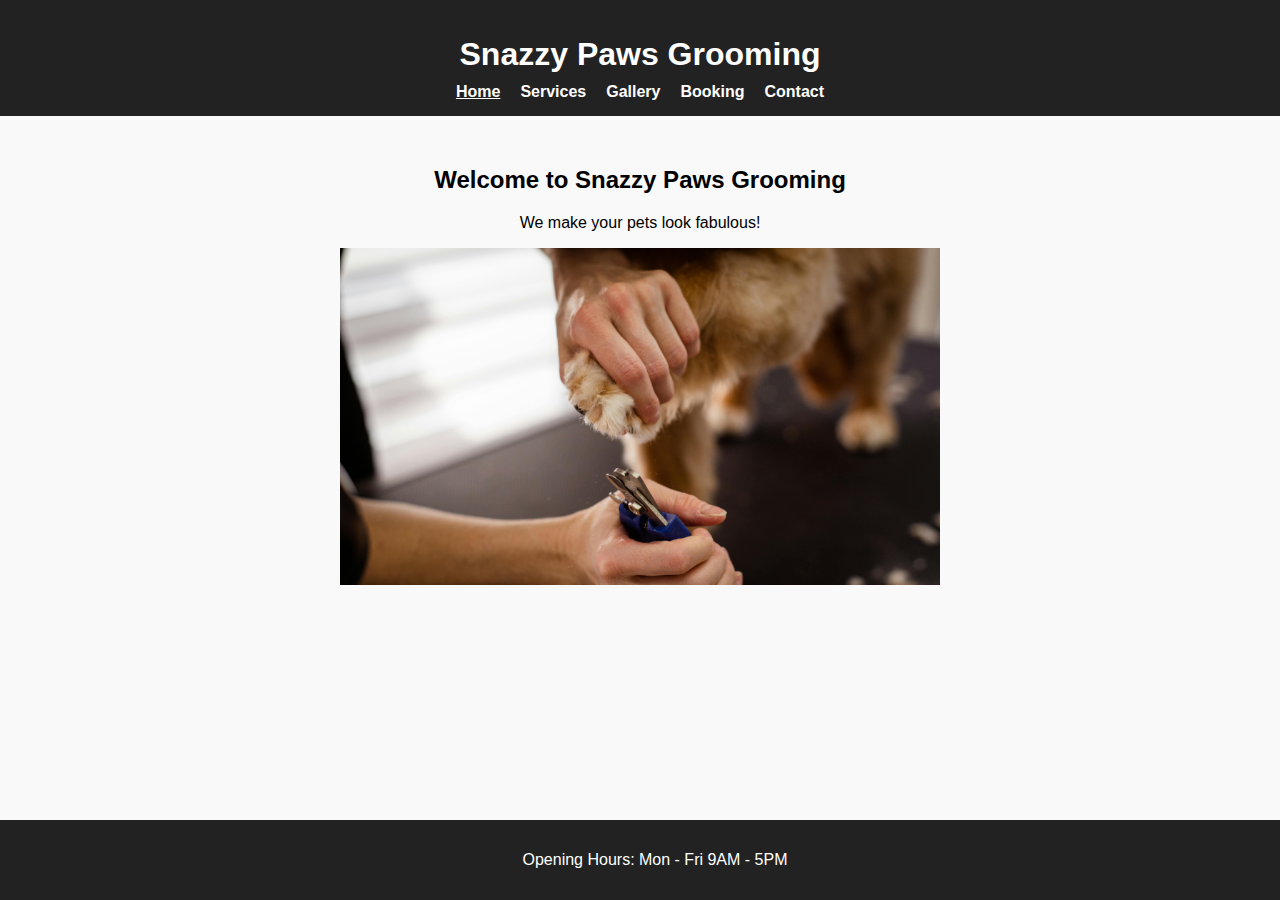
<file: index.html>
<!DOCTYPE html>
<html lang="en">
<head>
    <meta charset="UTF-8">
    <meta name="viewport" content="width=device-width, initial-scale=1.0">
    <title>Home - Snazzy Paws Grooming</title>
    <link rel="stylesheet" href="CSS/style.css">
</head>
<body>
<header>
  <h1 class="site-title">Snazzy Paws Grooming</h1>
    <nav aria-label="Main navigation">
        <ul>
            <li><a href="index.html" class="active">Home</a></li>
            <li><a href="services.html">Services</a></li>
            <li><a href="gallery.html">Gallery</a></li>
            <li><a href="booking.html">Booking</a></li>
            <li><a href="contact.html">Contact</a></li>
        </ul>
    </nav>
</header>

<main>
  <section aria-label="Welcome">
    <h2>Welcome to Snazzy Paws Grooming</h2>
        <p>We make your pets look fabulous!</p>
        <img src="Images/Dog_Grooming.jpg" alt="Dog getting nails clipped at Snazzy Paws Grooming" width="600" height="400">
  </section>
</main>

<footer>
  <p>Opening Hours: Mon - Fri 9AM - 5PM</p>
</footer>
</body>
</html>
</file>
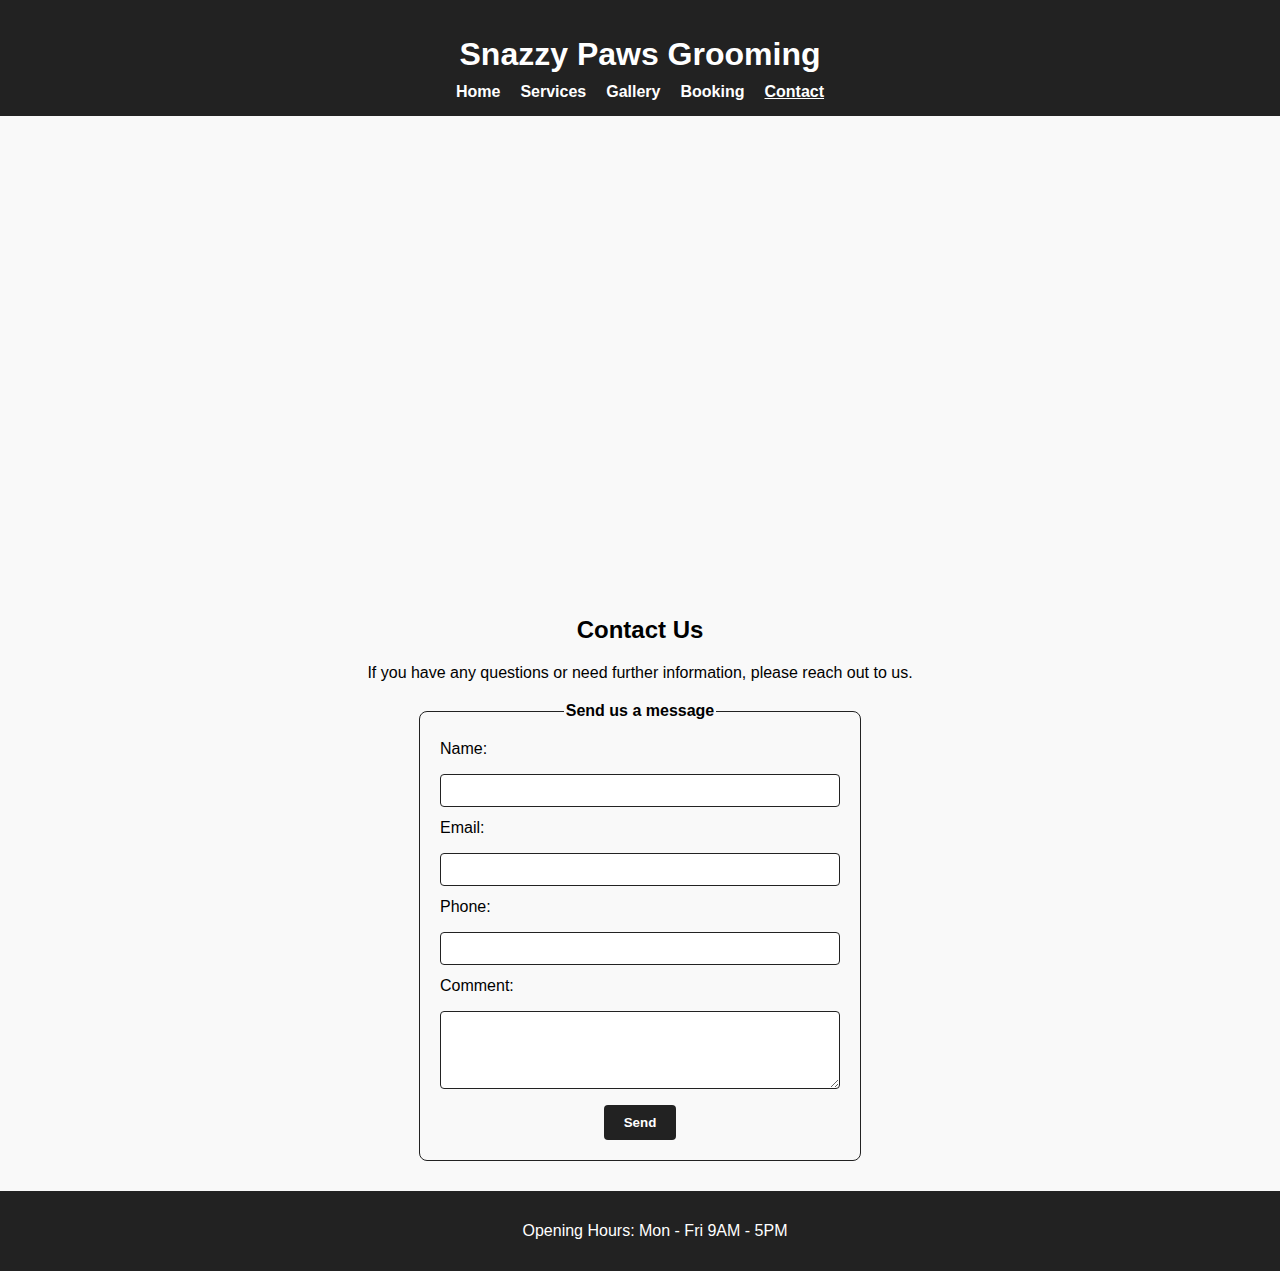
<file: contact.html>
<!DOCTYPE html>
<html lang="en">
<head>
    <meta charset="UTF-8">
    <meta name="viewport" content="width=device-width, initial-scale=1.0">
    <title>Contact - Snazzy Paws Grooming</title>
    <link rel="stylesheet" href="CSS/style.css">
</head>
<body>
<header>
  <h1 class="site-title">Snazzy Paws Grooming</h1>
  <nav aria-label="Main navigation">
    <ul>
      <li><a href="index.html">Home</a></li>
      <li><a href="services.html">Services</a></li>
      <li><a href="gallery.html">Gallery</a></li>
      <li><a href="booking.html">Booking</a></li>
      <li><a href="contact.html" class="active">Contact</a></li>
    </ul>
  </nav>
</header>

<main>
    <section aria-label="Contact Information" style="text-align: center;">
        <iframe
            src="https://www.google.com/maps/embed?pb=!1m14!1m8!1m3!1d604805.6746925895!2d167.9!3d-47!3m2!1i1024!2i768!4f13.1!3m3!1m2!1s0xa82c0197b050ae25%3A0x500ef868479d930!2sStewart%20Island!5e0!3m2!1sen!2snz!4v1721550000000!5m2!1sen!2snz"
            width="600"
            height="450"
            style="border:0;"
            allowfullscreen
            loading="lazy"
            referrerpolicy="no-referrer-when-downgrade">
        </iframe>

    <h2>Contact Us</h2>
    <p>If you have any questions or need further information, please reach out to us.</p>
    <form class="contact-form" aria-label="Contact Form">
      <fieldset>
        <legend>Send us a message</legend>
        <div class="form-fields">
          <label for="name">Name:</label>
          <input type="text" id="name" name="name" required>

          <label for="email">Email:</label>
          <input type="email" id="email" name="email" required>

          <label for="phone">Phone:</label>
          <input type="tel" id="phone" name="phone">

          <label for="comment">Comment:</label>
          <textarea id="comment" name="comment" rows="4"></textarea>
        </div>
        <button type="submit">Send</button>
      </fieldset>
    </form>
  </section>
</main>

<footer>
  <p>Opening Hours: Mon - Fri 9AM - 5PM</p>
</footer>
</body>
</html>
</file>
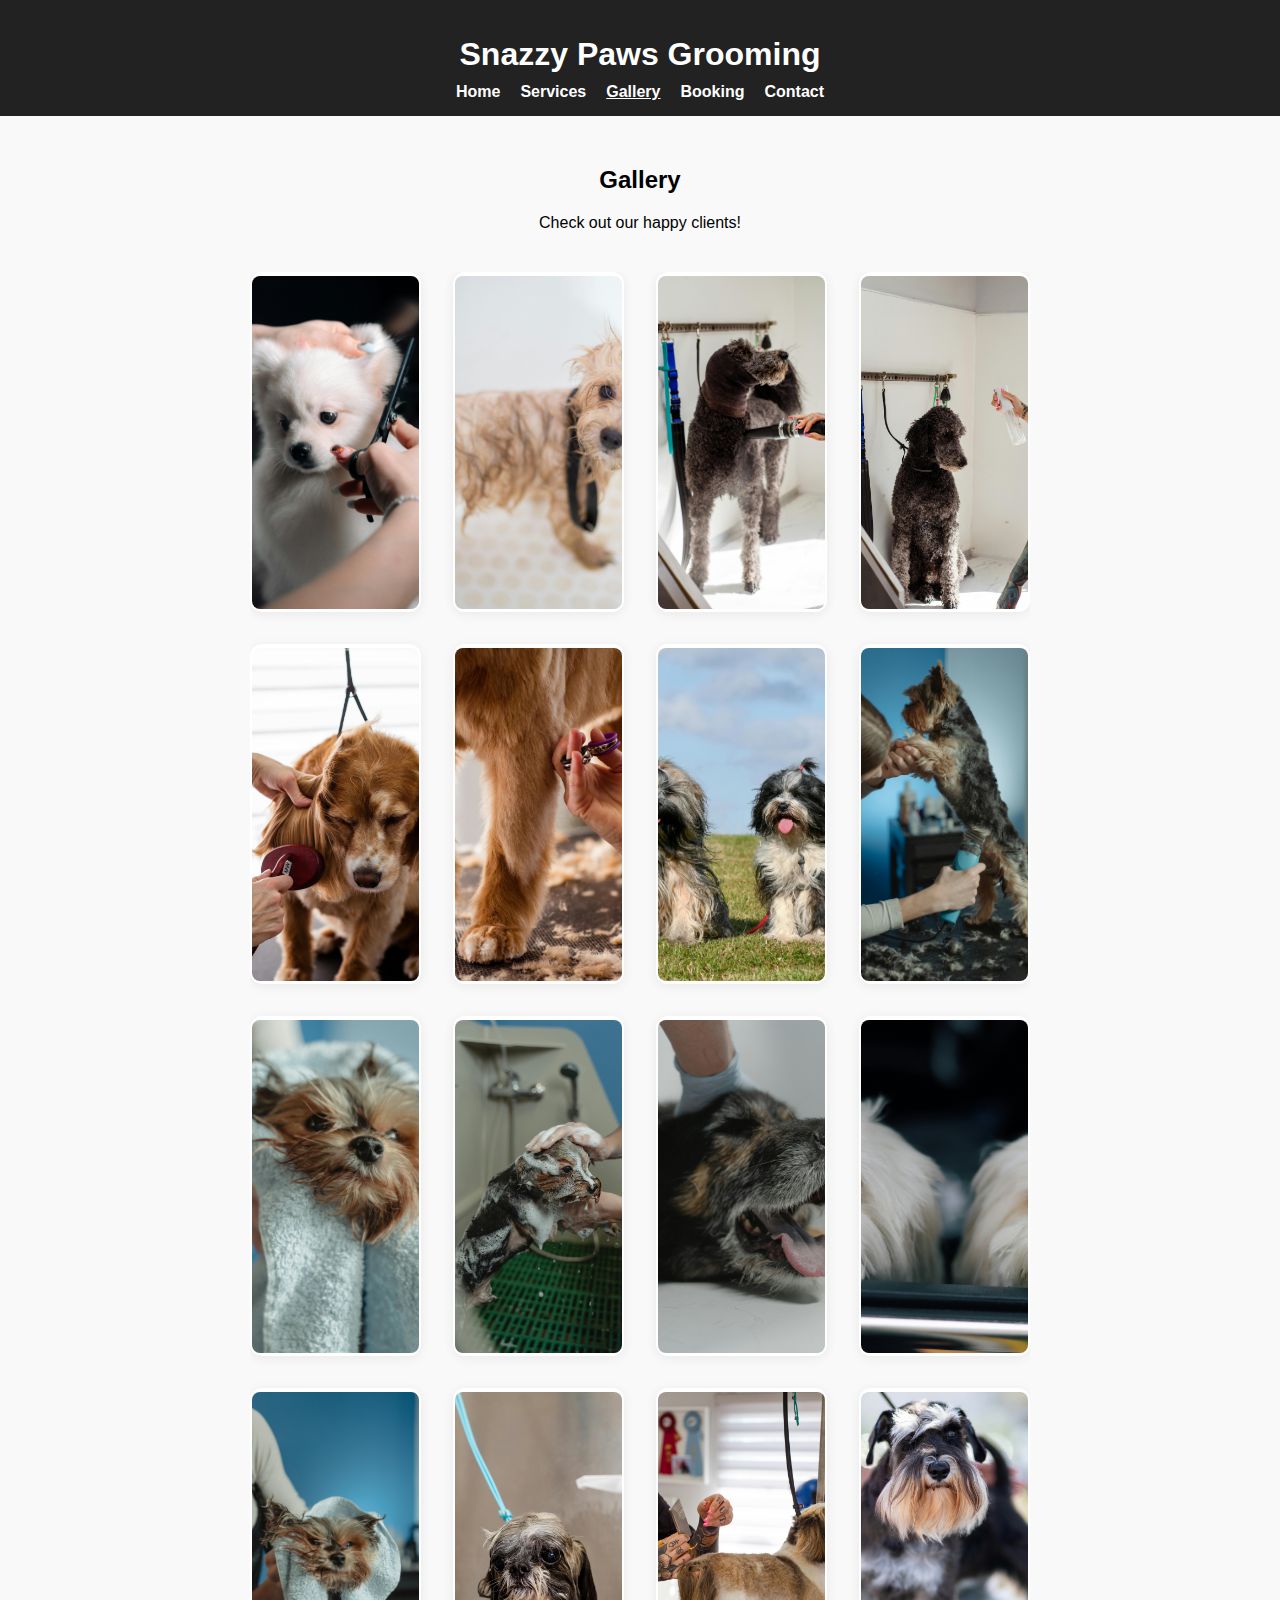
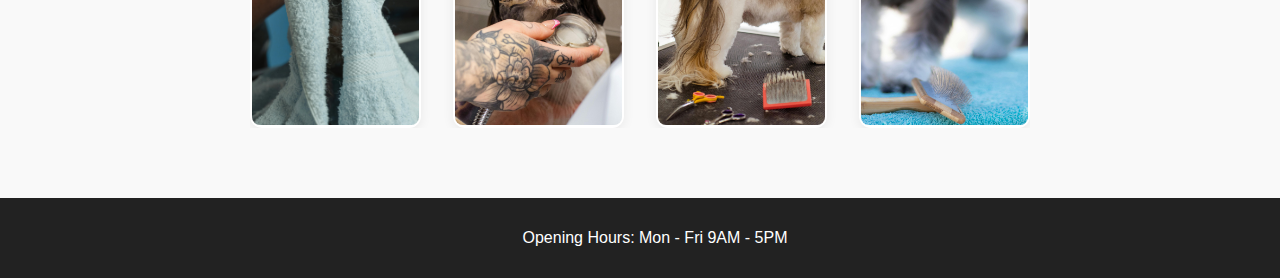
<file: gallery.html>
<!DOCTYPE html>
<html lang="en">
<head>
    <meta charset="UTF-8">
    <meta name="viewport" content="width=device-width, initial-scale=1.0">
    <title>Gallery - Snazzy Paws Grooming</title>
    <link rel="stylesheet" href="CSS/style.css">
</head>
<body>
<header>
  <h1 class="site-title">Snazzy Paws Grooming</h1>
  <nav aria-label="Main navigation">
    <ul>
      <li><a href="index.html">Home</a></li>
      <li><a href="services.html">Services</a></li>
      <li><a href="gallery.html" class="active">Gallery</a></li>
      <li><a href="booking.html">Booking</a></li>
      <li><a href="contact.html">Contact</a></li>
    </ul>
  </nav>
</header>

<main>
  <section aria-label="Gallery">
    <h2>Gallery</h2>
    <p>Check out our happy clients!</p>
        <div class="photo-grid">
        <div class="photo-item"><img src="Images/Dog_Gallery_1.jpg" alt="Small white dog being trimmed with scissors"></div>
        <div class="photo-item"><img src="Images/Dog_Gallery_2.jpg" alt="Small dog mid rinse"></div>
        <div class="photo-item"><img src="Images/Dog_Gallery_3.jpg" alt="Large dog being vaccumed mid groom"></div>
        <div class="photo-item"><img src="Images/Dog_Gallery_4.jpg" alt="Large dog being dampened by a water spray bottle"></div>
        <div class="photo-item"><img src="Images/Dog_Gallery_5.jpg" alt="Dog's fluffy ear being brushed"></div>
        <div class="photo-item"><img src="Images/Dog_Gallery_6.jpg" alt="Small dogs leg being trimmed with scissors"></div>
        <div class="photo-item"><img src="Images/Dog_Gallery_7.jpg" alt="Two happy dogs after a shower"></div>
        <div class="photo-item"><img src="Images/Dog_Gallery_8.jpg" alt="Small dog being clipped"></div>
        <div class="photo-item"><img src="Images/Dog_Gallery_9.jpg" alt="Small dog being dried with a towel"></div>
        <div class="photo-item"><img src="Images/Dog_Gallery_10.jpg" alt="Small dog being shampoo'd"></div>
        <div class="photo-item"><img src="Images/Dog_Gallery_11.jpg" alt="Dog yawning mid groom"></div>
        <div class="photo-item"><img src="Images/Dog_Gallery_12.jpg" alt="Two small dogs after grooming"></div>
        <div class="photo-item"><img src="Images/Dog_Gallery_13.jpg" alt="Small dog being dried with a towel"></div>
        <div class="photo-item"><img src="Images/Dog_Gallery_14.jpg" alt="Small dog mid rinse"></div>
        <div class="photo-item"><img src="Images/Dog_Gallery_15.jpg" alt="Dog being trimmed with a comb and scissors"></div>
        <div class="photo-item"><img src="Images/Dog_Gallery_16.jpg" alt="Cute dog post groom"></div>
        </div>
  </section>
</main>

<footer>
  <p>Opening Hours: Mon - Fri 9AM - 5PM</p>
</footer>
</body>
</html>
</file>
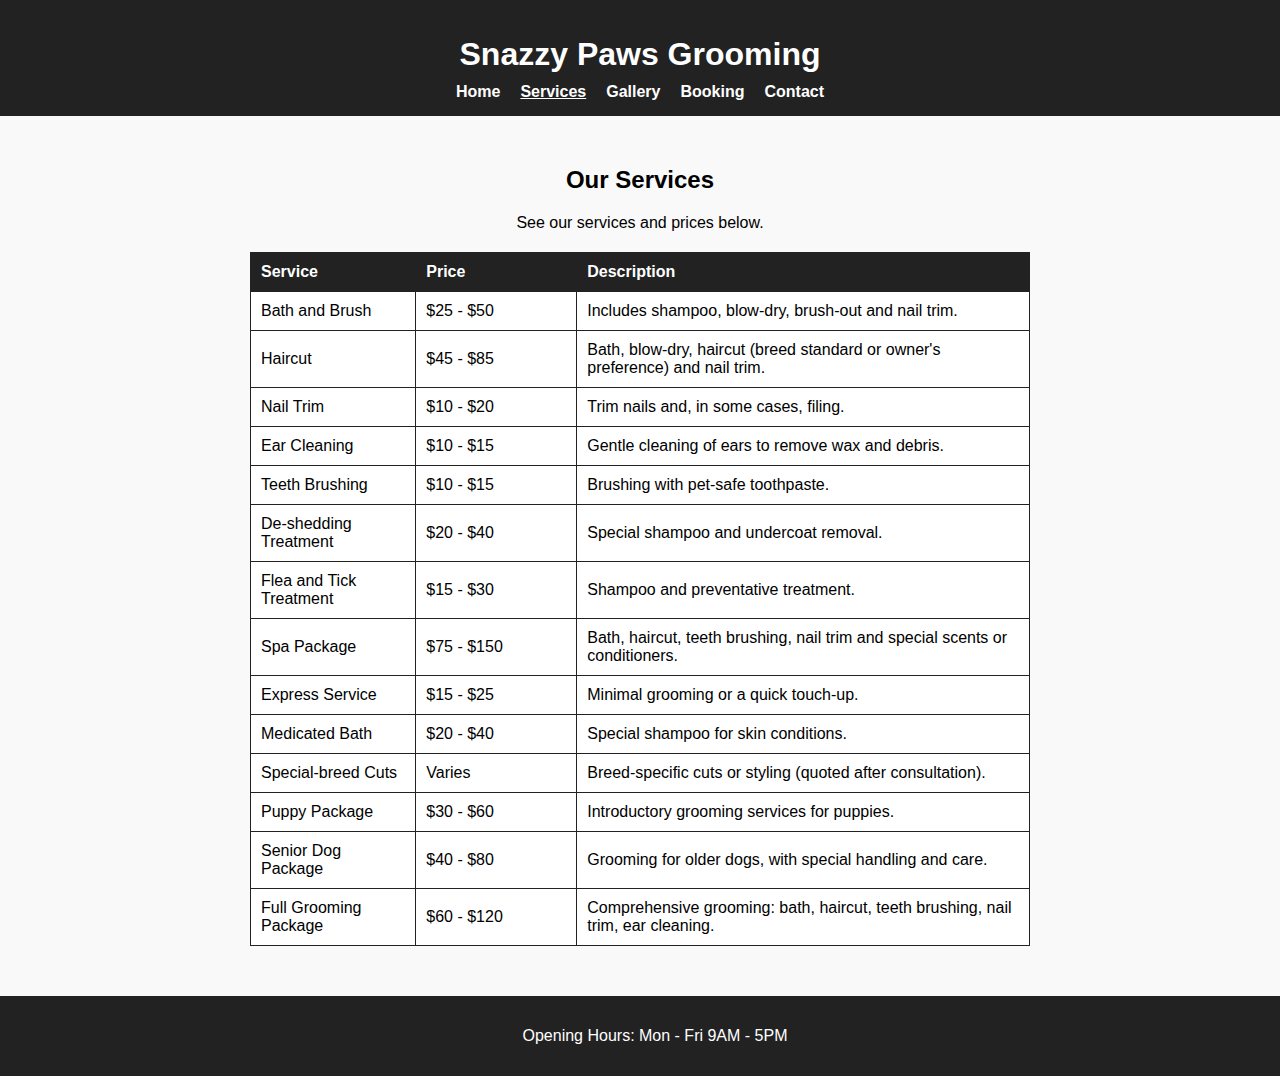
<file: services.html>
<!DOCTYPE html>
<html lang="en">
<head>
    <meta charset="UTF-8">
    <meta name="viewport" content="width=device-width, initial-scale=1.0">
    <title>Services - Snazzy Paws Grooming</title>
    <link rel="stylesheet" href="CSS/style.css">
</head>
<body>
<header>
  <h1 class="site-title">Snazzy Paws Grooming</h1>
    <nav aria-label="Main navigation">
        <ul>
            <li><a href="index.html">Home</a></li>
            <li><a href="services.html" class="active">Services</a></li>
            <li><a href="gallery.html">Gallery</a></li>
            <li><a href="booking.html">Booking</a></li>
            <li><a href="contact.html">Contact</a></li>
        </ul>
    </nav>
</header>

<main>
    <section aria-label="Services List">
        <h2>Our Services</h2>
        <p>See our services and prices below.</p>
        <table>
            <thead>
                <tr>
                    <th scope="col">Service</th>
                    <th scope="col">Price</th>
                    <th scope="col">Description</th>
                </tr>
            </thead>
            <tbody>
                <tr>
                    <td>Bath and Brush</td>
                    <td>$25 - $50</td>
                    <td>Includes shampoo, blow-dry, brush-out and nail trim.</td>
                </tr>
                <tr>
                    <td>Haircut</td>
                    <td>$45 - $85</td>
                    <td>Bath, blow-dry, haircut (breed standard or owner's preference) and nail trim.</td>
                </tr>
                <tr>
                    <td>Nail Trim</td>
                    <td>$10 - $20</td>
                    <td>Trim nails and, in some cases, filing.</td>
                </tr>
                <tr>
                    <td>Ear Cleaning</td>
                    <td>$10 - $15</td>
                    <td>Gentle cleaning of ears to remove wax and debris.</td>
                </tr>
                <tr>
                    <td>Teeth Brushing</td>
                    <td>$10 - $15</td>
                    <td>Brushing with pet-safe toothpaste.</td>
                </tr>
                <tr>
                    <td>De-shedding Treatment</td>
                    <td>$20 - $40</td>
                    <td>Special shampoo and undercoat removal.</td>
                </tr>
                <tr>
                    <td>Flea and Tick Treatment</td>
                    <td>$15 - $30</td>
                    <td>Shampoo and preventative treatment.</td>
                </tr>
                <tr>
                    <td>Spa Package</td>
                    <td>$75 - $150</td>
                    <td>Bath, haircut, teeth brushing, nail trim and special scents or conditioners.</td>
                </tr>
                <tr>
                    <td>Express Service</td>
                    <td>$15 - $25</td>
                    <td>Minimal grooming or a quick touch-up.</td>
                </tr>
                <tr>
                    <td>Medicated Bath</td>
                    <td>$20 - $40</td>
                    <td>Special shampoo for skin conditions.</td>
                </tr>
                <tr>
                    <td>Special-breed Cuts</td>
                    <td>Varies</td>
                    <td>Breed-specific cuts or styling (quoted after consultation).</td>
                </tr>
                <tr>
                    <td>Puppy Package</td>
                    <td>$30 - $60</td>
                    <td>Introductory grooming services for puppies.</td>
                </tr>
                <tr>
                    <td>Senior Dog Package</td>
                    <td>$40 - $80</td>
                    <td>Grooming for older dogs, with special handling and care.</td>
                </tr>
                <tr>
                    <td>Full Grooming Package</td>
                    <td>$60 - $120</td>
                    <td>Comprehensive grooming: bath, haircut, teeth brushing, nail trim, ear cleaning.</td>
                </tr>
            </tbody>
        </table>
    </section>
</main>

<footer>
    <p>Opening Hours: Mon - Fri 9AM - 5PM</p>
</footer>
</body>
</html>
</file>
<file: CSS/style.css>
body{font-family:Arial,sans-serif;margin:0;padding:0;background:#f9f9f9;min-height:100vh;display:flex;flex-direction:column;overflow-x:hidden}
header{background:#222;color:#fff;text-align:center;padding:15px}
.site-title{font-size:2em;font-weight:bold;margin-bottom:10px}
nav{display:flex;flex-direction:column;align-items:center}
nav ul{list-style:none;padding:0;margin:0;display:flex;justify-content:center;gap:20px;flex-wrap:wrap}
nav a{text-decoration:none;color:#fff;font-weight:bold}
nav a.active{text-decoration:underline}
footer{background:#222;color:#fff;text-align:center;padding:15px;width:100%;position:relative;bottom:0;left:0;z-index:100}
main{max-width:800px;margin:20px auto;padding:10px;flex:1;width:100%;box-sizing:border-box;overflow-x:hidden}
main h2,main p{text-align:center}
main img{display:block;margin:0 auto;max-width:100%;height:auto}
details{background:#fff;border:1px solid #222;border-radius:5px;margin-bottom:10px;padding:10px;cursor:pointer;max-width:100%;overflow-x:hidden;box-sizing:border-box;word-break:break-word}
details summary{font-weight:bold;font-size:1.1em;outline:none}
details[open]{background:#f0f8ff}
details p{margin-top:10px;color:#222}
table{width:100%;border-collapse:collapse;margin:20px 0;background:#fff;box-sizing:border-box;overflow-x:hidden}
th,td{border:1px solid #222;padding:10px;text-align:left}
th{background:#222;color:#fff}
table th:nth-child(2),table td:nth-child(2){width:140px;min-width:120px;white-space:nowrap}
.contact-form{display:flex;justify-content:center;margin-top:20px}
.contact-form fieldset{max-width:400px;width:100%;margin:0 auto;border:1px solid #222;border-radius:8px;padding:20px}
.contact-form legend{font-weight:bold;text-align:center}
.contact-form .form-fields{display:flex;flex-direction:column;gap:12px}
.contact-form label{text-align:left;margin-bottom:4px}
.contact-form input,.contact-form textarea{width:100%;padding:8px;border-radius:4px;border:1px solid #222;box-sizing:border-box}
.contact-form button{margin-top:16px;padding:10px 20px;border-radius:4px;border:none;background:#222;color:#fff;font-weight:bold;cursor:pointer}
.photo-grid{display:grid;grid-template-columns:repeat(4,1fr);gap:32px;margin:40px auto;width:100%;max-width:1400px;justify-content:center;overflow-x:hidden}
.photo-item{display:flex;align-items:center;justify-content:center;background:#fff;border-radius:12px;box-shadow:0 2px 12px rgba(0,0,0,0.07);padding:0;height:340px;box-sizing:border-box;position:relative;width:100%;min-width:0}
.photo-item img{width:98%;height:98%;border-radius:8px;object-fit:cover;display:block;margin:0}
.photo-title{display:none}
iframe{display:block;margin:0 auto;width:100%;max-width:800px;height:450px;border:0}
/*Mobile responsiveness*/
@media screen and (max-width:700px){table,thead,tbody,th,td,tr{display:block;width:100%}th,td{box-sizing:border-box;padding:8px}}
@media screen and (max-width:900px){.photo-grid{grid-template-columns:repeat(2,1fr)}}
@media screen and (max-width:500px){.photo-grid{grid-template-columns:1fr}}
@media screen and (max-width:600px){nav ul{flex-direction:column;gap:10px}}
</file>
